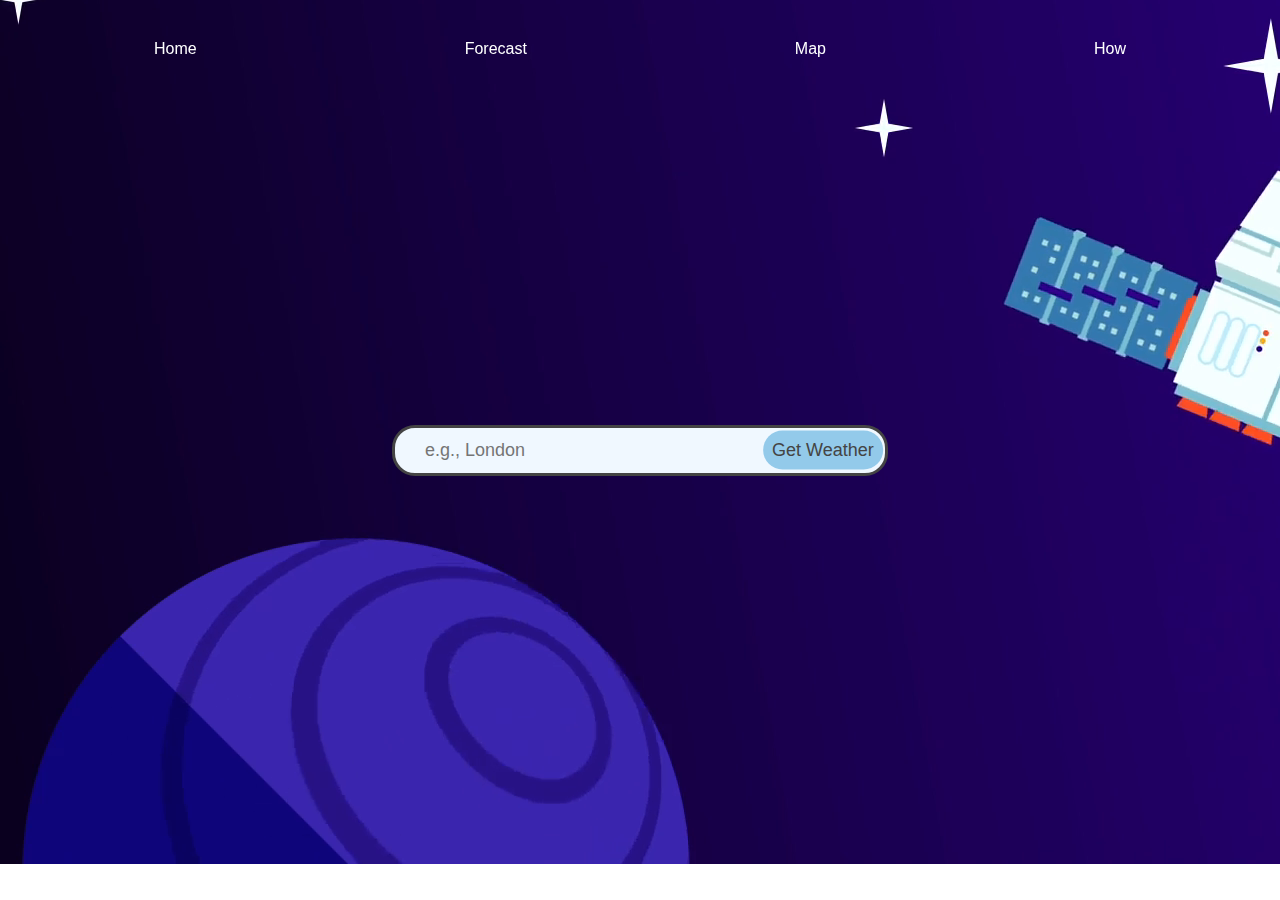
<file: weather/index.html>
<!DOCTYPE html>
<html lang="en">
<head>
    <meta charset="UTF-8">
    <meta name="viewport" content="width=device-width, initial-scale=1.0">
    <title>Weather Information</title>
    <link rel="stylesheet" href="style.css">
</head>
<body>
    <header class="bg-color">
        <div class="flex justify align-center padding">
            <a href="index.html" class="text-color block margin">Home</a>
            <a href="home.html" class="text-color block margin">Forecast</a>
            <a href="map.html" class="text-color block margin">Map</a>
            <a href="" class="text-color block margin">How</a>
        </div>
    </header>
    <section style="top: -60px; width: 100%; object-fit: cover; position: fixed;">
        <video loop="loop" autoplay="autoplay" playsinline="" muted="muted" class="w-full h-full object-cover" style="min-height: 550px;">
            <source src="background.mp4">
        </video>
    </section>
    <div>
        <form id="locationForm" action="home.html" method="GET">
            <div class="container">
                <div class="button">
                    <input type="text" id="locationInput" name="location" placeholder="e.g., London">
                    <button type="submit" id="search-btn">Get Weather</button>
                </div>
            </div>
        </form>
    </div>
    <div id="weatherInfo"></div>
    <script>
        const form=document.getElementById("locationForm");
        const loc=document.getElementById("locationInput");
        form.addEventListener("submit",function(e){
            const locvalue=locationInput.value;
            localStorage.setItem("loc-val",locvalue);
        })
    </script>
</body>
</html>
</file>
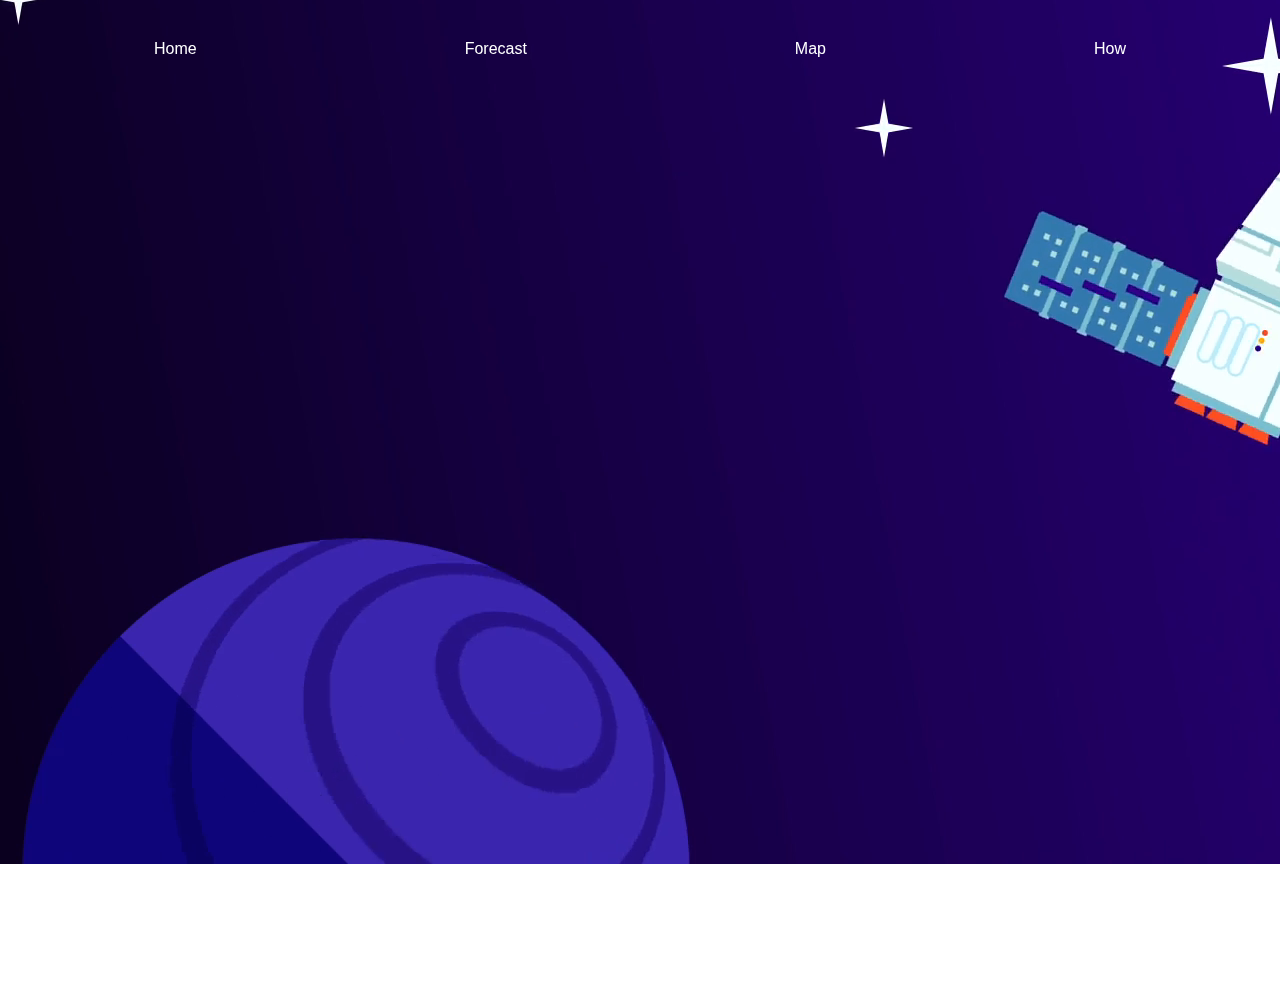
<file: weather/map.html>
<!DOCTYPE html>
<html lang="en">
<head>
    <meta charset="UTF-8">
    <meta name="viewport" content="width=device-width, initial-scale=1.0">
    <title>Weather Information</title>
    <link rel="stylesheet" href="style.css">
    <style>
         iframe {
            width: 100%;
            height: 100vh;
            border: none; 
        }
    </style>
</head>
<body>
    <header class="bg-color">
        <div class="flex justify align-center padding">
            <a href="index.html" class="text-color block margin">Home</a>
            <a href="home.html" class="text-color block margin">Forecast</a>
            <a href="map.html" class="text-color block margin">Map</a>
            <a href="" class="text-color block margin">How</a>
        </div>
    </header>
    <section style="top: -60px; width: 100%; object-fit: cover; position: fixed;">
        <video loop="loop" autoplay="autoplay" playsinline="" muted="muted" class="w-full h-full object-cover" style="min-height: 550px;">
            <source src="background.mp4">
        </video>
    </section>
    <iframe id="mapIframe" style="z-index: 10; position: relative;" width="500" height="300" src=""></iframe>   
     <script src="map-script.js"></script>
</body>
</html>
</file>
<file: weather/style.css>
body{
    margin: 0;
    -webkit-font-smoothing:antialiased;
    -moz-osx-font-smoothing:grayscale;
}
.bg-color{
    background-color: #444444;
}
.text-color{
    color: white;
    font-family:'Lato',sans-serif;
    text-decoration: none;
}
.block{
    display: block;
}
.flex{
    display: flex;
}
.justify{
    justify-content: center;
}
.align-center{
    align-items: center;
}
.padding{
    padding: 20px;
    z-index: 10;
    position: relative;
}

.margin{
    margin: auto;
    padding: 20px;
    cursor: pointer;
}

.container{
    position: absolute;
    top:50%;
    left:50%;
    transform: translate(-50%,-50%);
    width: 100%;
    display: flex;
    flex-direction: row;
    align-items: center;
    justify-content: center;
}
.container .button{
    position: relative;
    height: 50px;
}
.container .button input{
    background-color: aliceblue;
    border-radius: 23px;
    font-size: 18px;
    font-family:'Lato',sans-serif;
    -webkit-font-smoothing:antialiased;
    -moz-osx-font-smoothing:grayscale;
    padding: 10px;
    border: #444444 solid;
    padding-left: 30px;
    color: #444444;
    height: 50%;
    width: 450px;
    outline: none;
}
.container .button button{
    background-color: rgb(147, 202, 234);
    border-radius: 20px;
    font-size: 18px;
    -webkit-font-smoothing:antialiased;
    -moz-osx-font-smoothing:grayscale;
    border:none;
    font-family:'Lato',sans-serif;
    padding: 9px;
    color: #444444;
    position: absolute;
    top:50%;
    right:-11%;
    transform: translate(-50%,-50%);

    
}
</file>
